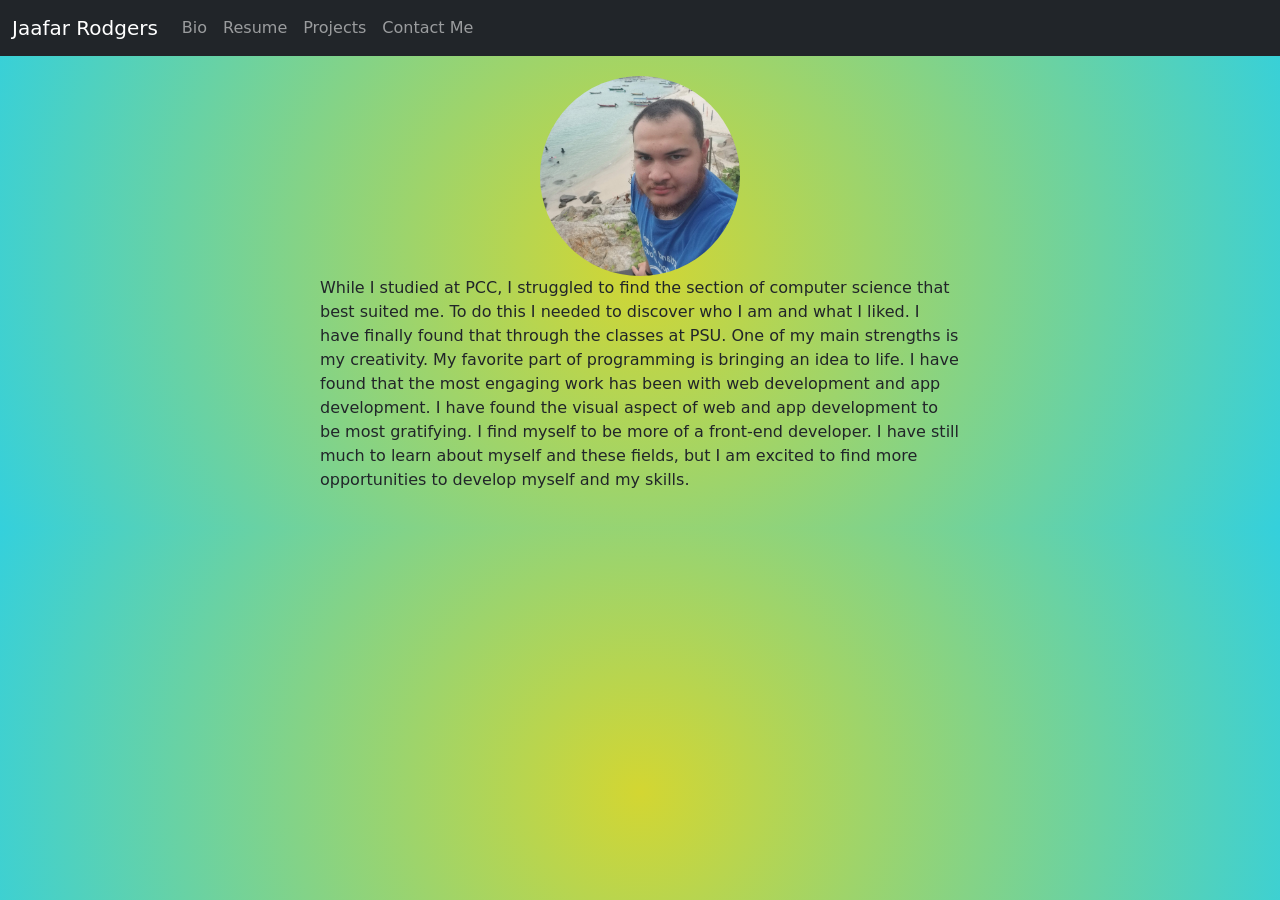
<file: index.html>
<!DOCTYPE html>
<html lang="en">
  <head>
    <meta charset="UTF-8" />
    <meta http-equiv="X-UA-Compatible" content="IE=edge" />
    <meta name="viewport" content="width=device-width, initial-scale=1.0" />
    <title>Bio</title>
    <link
      href="https://cdn.jsdelivr.net/npm/bootstrap@5.3.0-alpha1/dist/css/bootstrap.min.css"
      rel="stylesheet"
      integrity="sha384-GLhlTQ8iRABdZLl6O3oVMWSktQOp6b7In1Zl3/Jr59b6EGGoI1aFkw7cmDA6j6gD"
      crossorigin="anonymous"
    />
    <script
      defer
      src="https://cdn.jsdelivr.net/npm/bootstrap@5.3.0-alpha1/dist/js/bootstrap.bundle.min.js"
      integrity="sha384-w76AqPfDkMBDXo30jS1Sgez6pr3x5MlQ1ZAGC+nuZB+EYdgRZgiwxhTBTkF7CXvN"
      crossorigin="anonymous"
    ></script>
    <link rel="stylesheet" href="styles.css" />
    <script src="https://ajax.googleapis.com/ajax/libs/jquery/3.1.0/jquery.min.js"></script>
    <script defer src="Bio.js"></script>
  </head>
  <body>
    <main></main>
  </body>
</html>
</file>
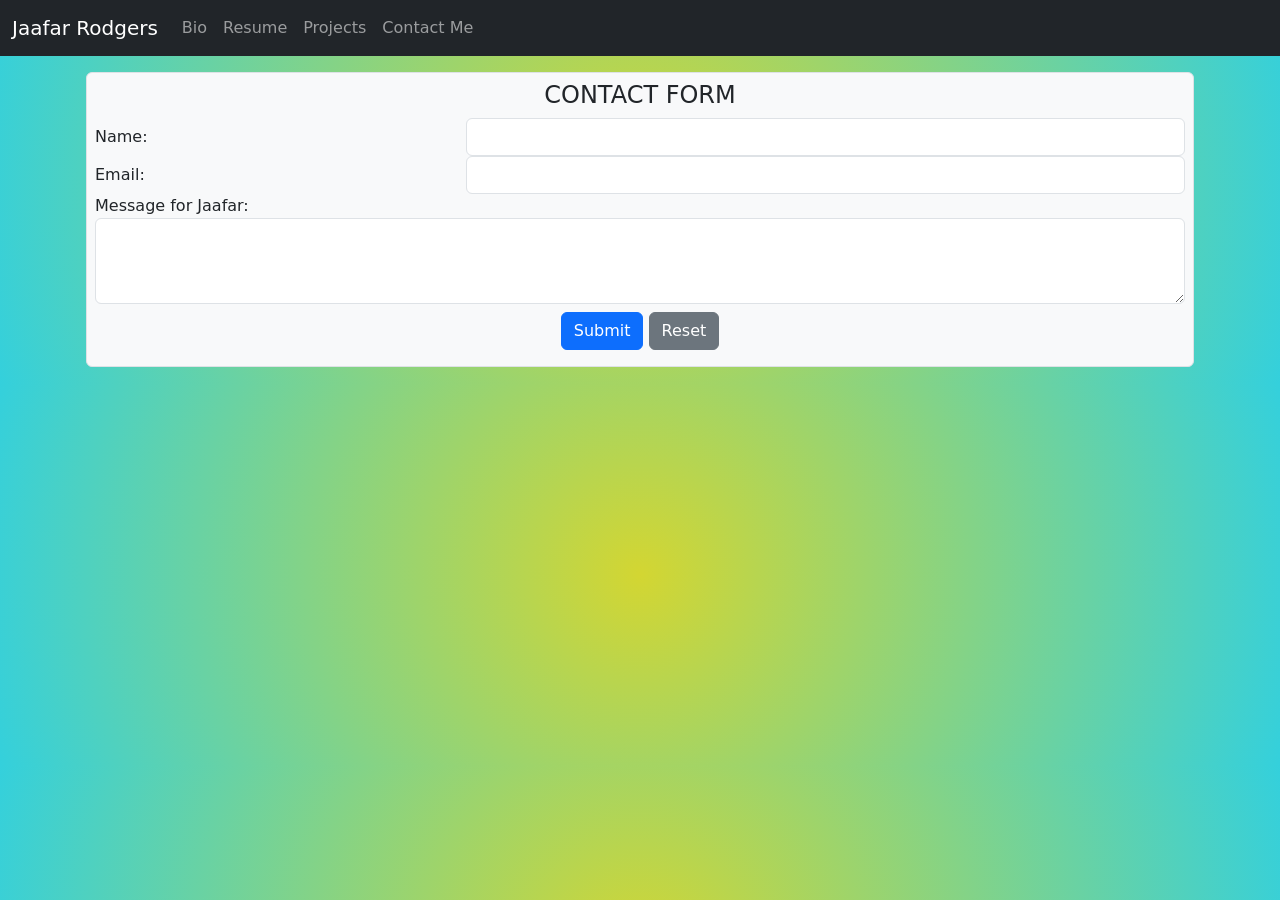
<file: Contact.html>
<!DOCTYPE html>
<html lang="en">
  <head>
    <meta charset="UTF-8" />
    <meta http-equiv="X-UA-Compatible" content="IE=edge" />
    <meta name="viewport" content="width=device-width, initial-scale=1.0" />
    <title>Contact Me</title>
    <link
      href="https://cdn.jsdelivr.net/npm/bootstrap@5.3.0-alpha1/dist/css/bootstrap.min.css"
      rel="stylesheet"
      integrity="sha384-GLhlTQ8iRABdZLl6O3oVMWSktQOp6b7In1Zl3/Jr59b6EGGoI1aFkw7cmDA6j6gD"
      crossorigin="anonymous"
    />
    <script
      defer
      src="https://cdn.jsdelivr.net/npm/bootstrap@5.3.0-alpha1/dist/js/bootstrap.bundle.min.js"
      integrity="sha384-w76AqPfDkMBDXo30jS1Sgez6pr3x5MlQ1ZAGC+nuZB+EYdgRZgiwxhTBTkF7CXvN"
      crossorigin="anonymous"
    ></script>
    <link rel="stylesheet" href="styles.css" />
    <script src="https://ajax.googleapis.com/ajax/libs/jquery/3.1.0/jquery.min.js"></script>
    <script defer src="Contact.js"></script>
  </head>
  <body id="pagebody">
    <main class="container p-3">
      <form class="bg-light border rounded mx-auto p-2 w-md-75" action="">
        <p class="h4 text-center text-uppercase">contact form</p>
        <div class="form-group row">
          <label for="name" class="col-md-4 col-form-label">Name:</label>
          <div class="col-md-8">
            <input type="text" class="form-control" id="name" name="name" />
          </div>
        </div>
        <div class="form-group row">
          <label for="email" class="col-md-4 col-form-label">Email:</label>
          <div class="col-md-8">
            <input type="email" class="form-control" id="email" name="email" />
          </div>
        </div>
        <div class="form-group">
          <label for="message">Message for Jaafar:</label>
          <textarea
            class="form-control"
            rows="3"
            id="message"
            name="message"
          ></textarea>
        </div>
        <div class="text-center">
          <button class="btn btn-primary my-2" type="submit">Submit</button>
          <button class="btn btn-secondary my-2" type="reset">Reset</button>
        </div>
      </form>
    </main>
  </body>
</html>
</file>
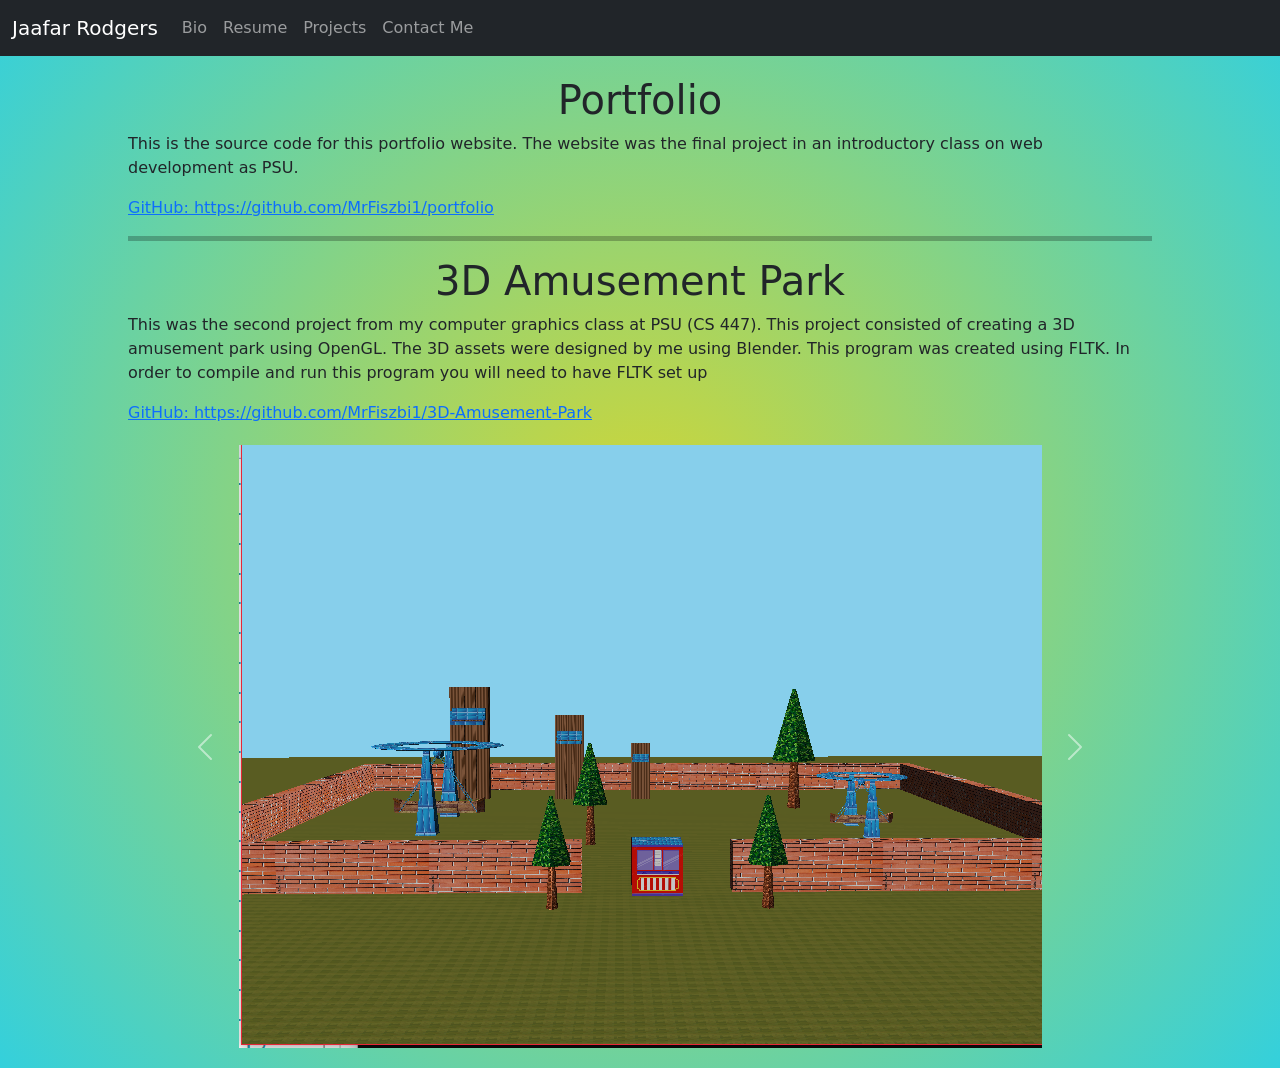
<file: Projects.html>
<!DOCTYPE html>
<html lang="en">
  <head>
    <meta charset="UTF-8" />
    <meta http-equiv="X-UA-Compatible" content="IE=edge" />
    <meta name="viewport" content="width=device-width, initial-scale=1.0" />
    <title>Projects</title>
    <link
      href="https://cdn.jsdelivr.net/npm/bootstrap@5.3.0-alpha1/dist/css/bootstrap.min.css"
      rel="stylesheet"
      integrity="sha384-GLhlTQ8iRABdZLl6O3oVMWSktQOp6b7In1Zl3/Jr59b6EGGoI1aFkw7cmDA6j6gD"
      crossorigin="anonymous"
    />
    <script
      defer
      src="https://cdn.jsdelivr.net/npm/bootstrap@5.3.0-alpha1/dist/js/bootstrap.bundle.min.js"
      integrity="sha384-w76AqPfDkMBDXo30jS1Sgez6pr3x5MlQ1ZAGC+nuZB+EYdgRZgiwxhTBTkF7CXvN"
      crossorigin="anonymous"
    ></script>
    <link rel="stylesheet" href="styles.css" />
    <script src="https://ajax.googleapis.com/ajax/libs/jquery/3.1.0/jquery.min.js"></script>
    <script defer src="Projects.js"></script>
  </head>
  <body>
    <main>
      <div id="Projects"></div>

      <div id="carouselControl" class="carousel slide" data-bs-ride="carousel">
        <div class="carousel-inner">
          <div class="carousel-item active">
            <div class="d-flex justify-content-center">
              <img
                class="d-block"
                src="images/amusment park.PNG"
                alt="amusment park"
              />
            </div>
          </div>
          <div class="carousel-item">
            <div class="d-flex justify-content-center">
              <img
                class="d-block"
                src="images/boatride.PNG"
                alt="amusement park boatride"
              />
            </div>
          </div>
          <div class="carousel-item">
            <div class="d-flex justify-content-center">
              <img
                class="d-block"
                src="images/droptowers.PNG"
                alt="amusment park droptowers"
              />
            </div>
          </div>
        </div>
        <button
          class="carousel-control-prev"
          type="button"
          data-bs-target="#carouselControl"
          data-bs-slide="prev"
        >
          <span class="carousel-control-prev-icon" aria-hidden="true"></span>
          <span class="visually-hidden">Previous</span>
        </button>
        <button
          class="carousel-control-next"
          type="button"
          data-bs-target="#carouselControl"
          data-bs-slide="next"
        >
          <span class="carousel-control-next-icon" aria-hidden="true"></span>
          <span class="visually-hidden">Next</span>
        </button>
      </div>
    </main>
  </body>
</html>
</file>
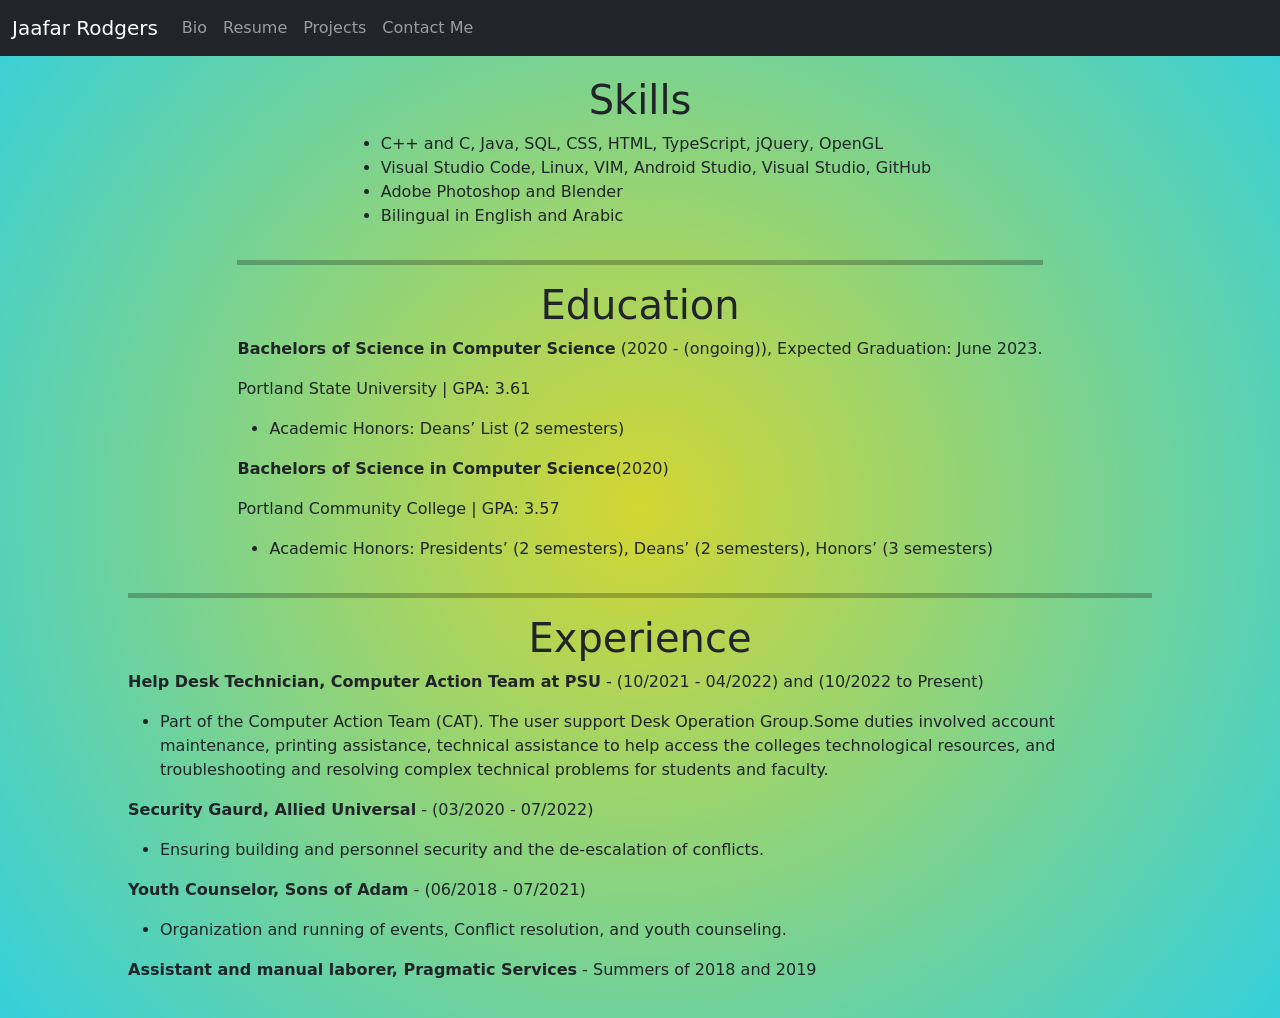
<file: resume.html>
<!DOCTYPE html>
<html lang="en">
  <head>
    <meta charset="UTF-8" />
    <meta http-equiv="X-UA-Compatible" content="IE=edge" />
    <meta name="viewport" content="width=device-width, initial-scale=1.0" />
    <title>Resume</title>
    <link
      href="https://cdn.jsdelivr.net/npm/bootstrap@5.3.0-alpha1/dist/css/bootstrap.min.css"
      rel="stylesheet"
      integrity="sha384-GLhlTQ8iRABdZLl6O3oVMWSktQOp6b7In1Zl3/Jr59b6EGGoI1aFkw7cmDA6j6gD"
      crossorigin="anonymous"
    />
    <script
      defer
      src="https://cdn.jsdelivr.net/npm/bootstrap@5.3.0-alpha1/dist/js/bootstrap.bundle.min.js"
      integrity="sha384-w76AqPfDkMBDXo30jS1Sgez6pr3x5MlQ1ZAGC+nuZB+EYdgRZgiwxhTBTkF7CXvN"
      crossorigin="anonymous"
    ></script>
    <link rel="stylesheet" href="styles.css" />
    <script src="https://ajax.googleapis.com/ajax/libs/jquery/3.1.0/jquery.min.js"></script>
    <script defer src="resume.js"></script>
  </head>
  <body></body>
</html>
</file>
<file: styles.css>
body {
  background: rgb(255, 255, 255);
  background: radial-gradient(circle, #d3d632 0%, #34d0dc 100%);
  margin: 0;
}

h1 {
  text-align: center;
}
</file>
